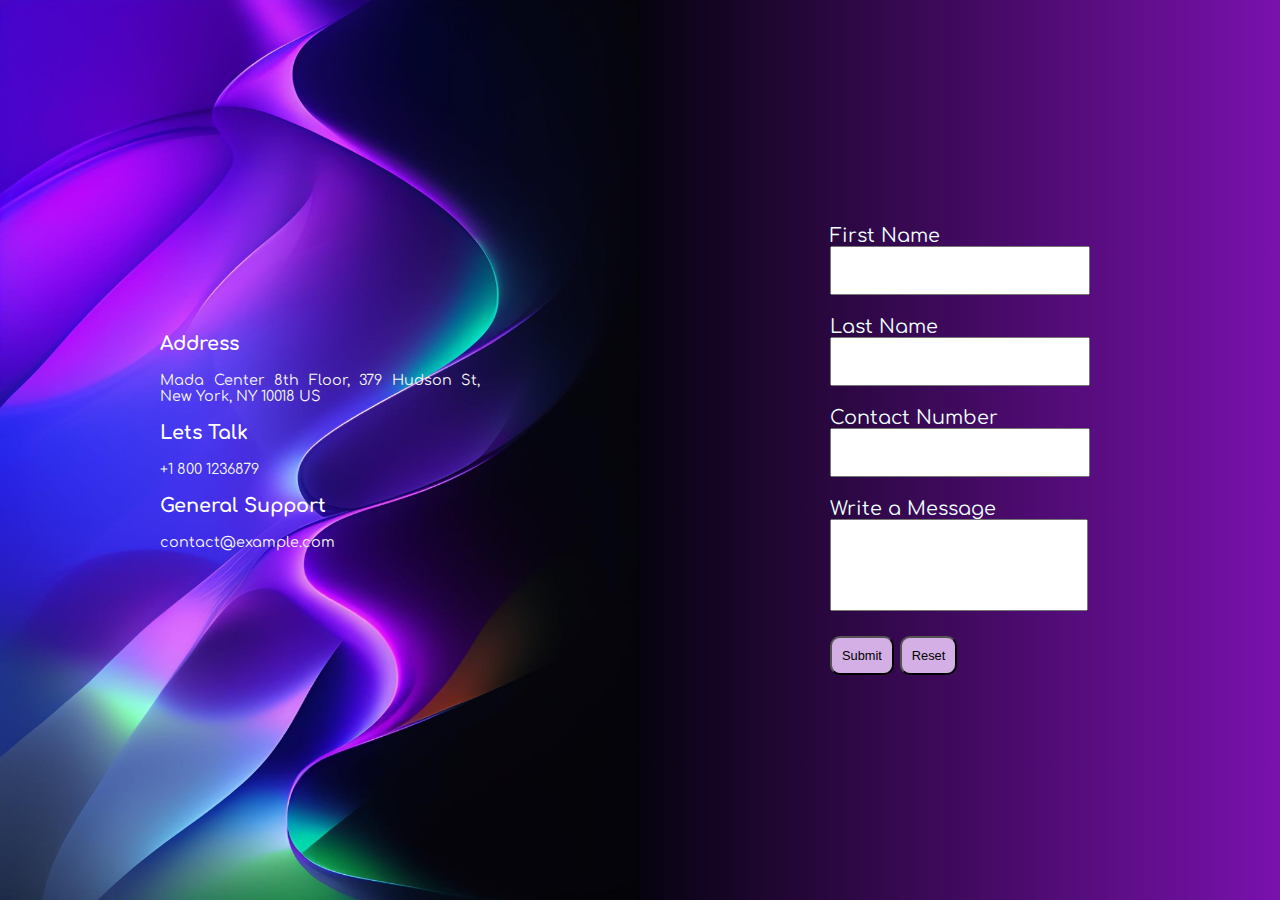
<file: CSE309  ass-3/signup.html>
<!DOCTYPE html>
<html>

<head>
    <title>Registration Form</title>
    <meta http-equiv="Content-Type" content="text/html charset=UTF-8">
    <meta name="viewport" content="width=device-width, initial-scale=1.0">
    <link rel="stylesheet" type="text/css" href="style.css">

    <!--Google Fonts-->
    <link rel="preconnect" href="https://fonts.googleapis.com">
    <link rel="preconnect" href="https://fonts.gstatic.com" crossorigin>
    <link href="https://fonts.googleapis.com/css2?family=Comfortaa:wght@300;500;600;700&display=swap" rel="stylesheet">

</head>


<body>

    <div id="left">
        <div id="left_txt">
            <h3>Address</h3><br>
            <p>Mada Center 8th Floor, 379 Hudson St, New York, NY 10018 US</p><br>
            <h3>Lets Talk</h3><br>
            <p>+1 800 1236879</p><br>
            <h3>General Support</h3><br>
            <p>contact@example.com</p><br>

        </div>


    </div>
    <div id="right">
        <form id="form" action="signup.php" method="post">

            <div id="right_txt">
                First Name<br> <input class="input" type="text" name="fname"><br>
                <br>Last Name <br><input class="input" type="text" name="lname"><br>
                <br>Contact Number <br><input class="input" type="text" name="contact"><br>
                <input type="hidden" name="form-submitted" value="1"><br>
                Write a Message<br><textarea id="textarea" type="text" name="message"></textarea><br>
                <br>
                <input class="btn" type="submit" value="Submit">
                <input class="btn" type="reset" value="Reset">
            </div>

        </form>
    </div>

</body>




</html>
</file>
<file: CSE309  ass-3/style.css>
* {
    margin: 0px;
    padding: 0px;

}

body {

    width: 100%;
    height: 100%;
    display: flex;

    align-items: center;
    font-family: 'Comfortaa', cursive;

}

#left {
    background-color: yellow;
    width: 50vw;
    height: 100vh;
    display: flex;
    justify-content: center;
    align-items: center;
    flex-direction: column;
    background-image: url('bgimage.jpg');
    background-repeat: no-repeat;
    background-size: 50vw 100vh;
}

#left_txt {
    color: whitesmoke;
    text-align: justify;
    width: 50%;


}

#left_txt p {
    font-size: 0.9rem;
}

#left_txt h3 {
    color: white;
    font-size: 1.2rem;
}

#right {
    background-image: linear-gradient(to right, #070310, #7a11ae);
    width: 50vw;
    height: 100vh;
    display: flex;
    justify-content: center;
    align-items: center;
    flex-direction: column;

    color: azure;
}

#form {
    font-size: 1.5vw;
}


.input {
    width: 20vw;
    height: 5vh;
}

#textarea {
    resize: none;
    width: 20vw;
    height: 10vh;
}

.btn {
    padding: 10px;
    border-radius: 10px;
    font-size: 1vw;
    background-color: #d3afe5;
}

@media screen and (max-width: 1000px) {

    body {
        flex-direction: column;
        height: 100%;
        width: 100%;

    }

    #left {

        height: 50vh;
        width: 100vw;
        background-size: 100vw 100vh;

    }

    #left_txt {
        height: 50%;
        width: 50vw;

    }
    #right{
        height: 50vh;
        width: 100vw;
    }
    #form{
        font-size: 15px;
    }
    .btn {
        padding: 10px;
        border-radius: 10px;
        font-size: 15px;
        background-color: #d3afe5;
    }

    #textarea {
        resize: none;
        width: 80vw;
        height: 10vh;
    }

    .input {
        width: 80vw;
        height: 3vh;
    }

}
</file>
